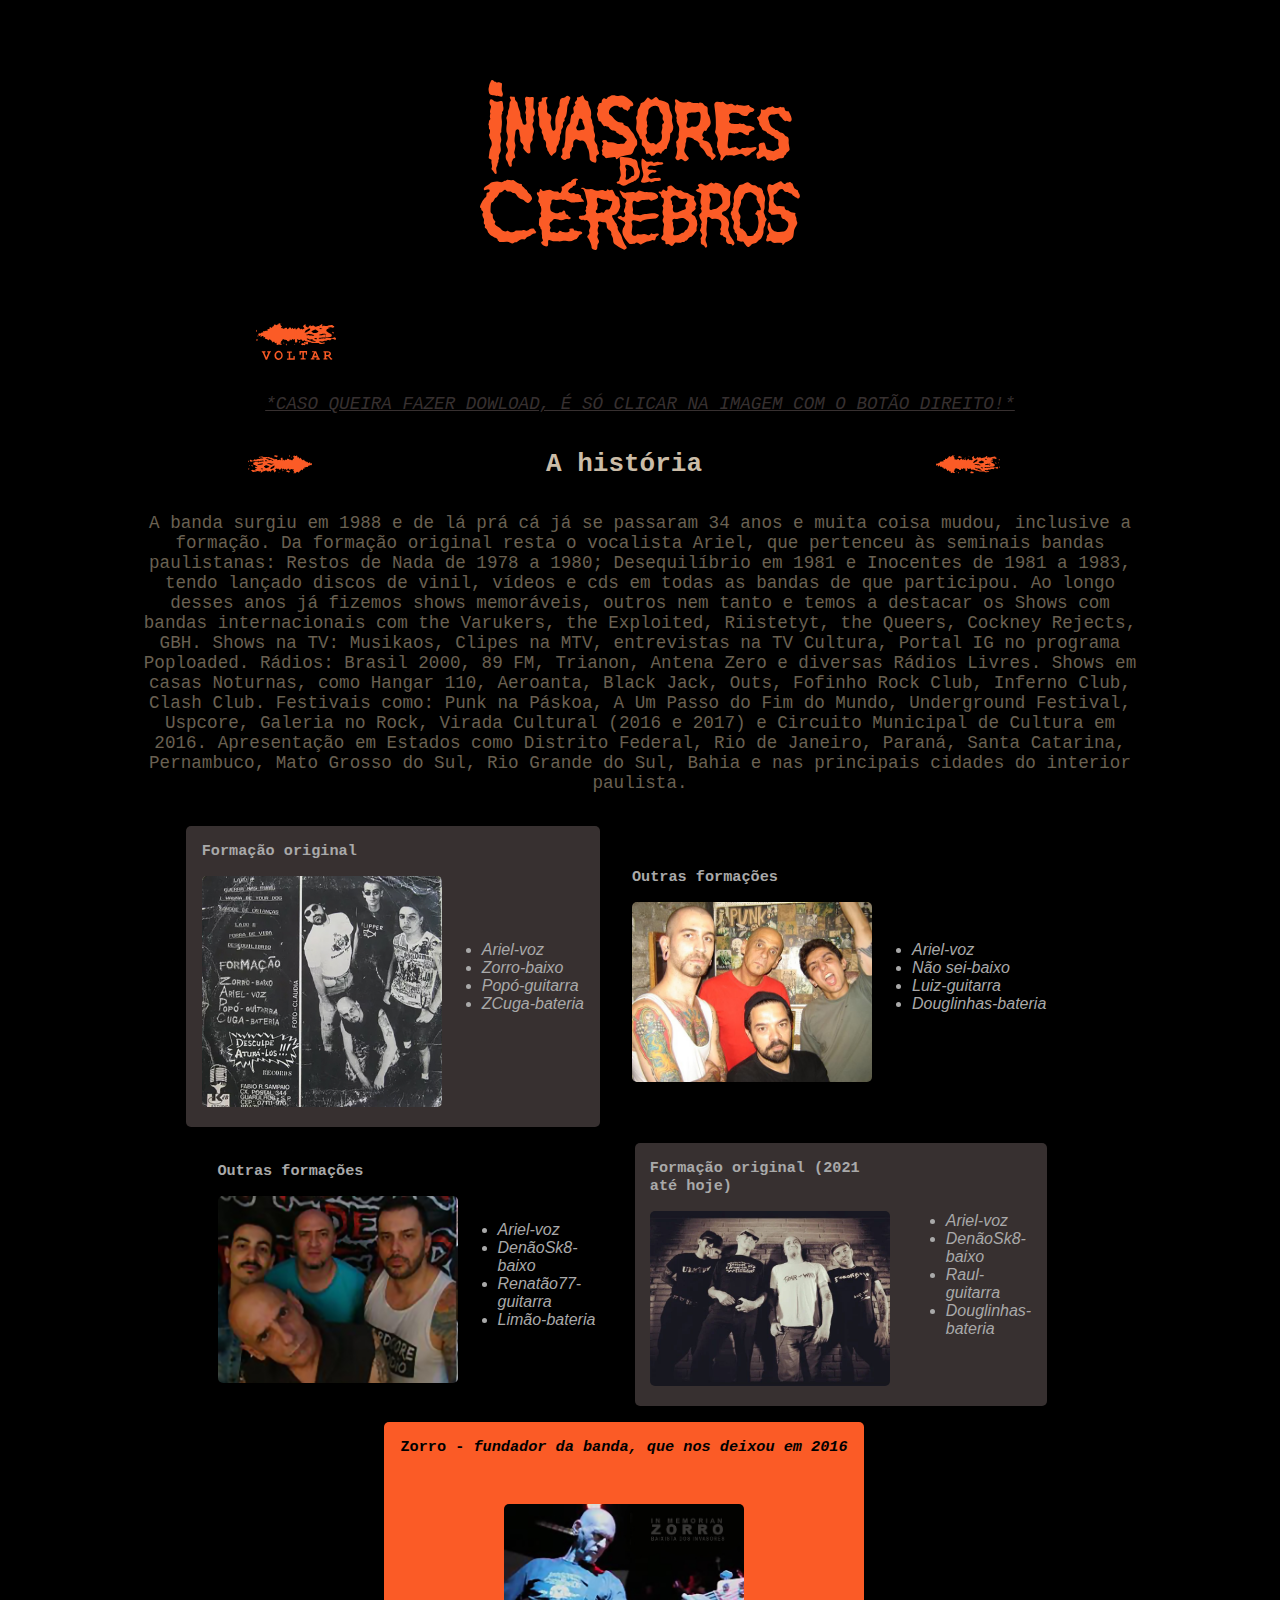
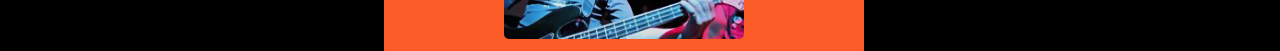
<file: abanda.html>
<!DOCTYPE html>
<html lang='pt-BR'>

  <head>
    <!-- Metas -->
    <meta charset='UTF-8' />
    <meta http-equiv='X-UA-Compatible' content='IE=edge' />
    <meta name='viewport' content='width=device-width, initial-scale=1.0' />
    <meta name='author' content='Denis Marsola' />
    <meta name='description' content='' />
    <meta name='keywords' content='' />
    <meta property='og:description' content='' />
    <meta property='og:image' content='' />
    <meta property='og:title' content='' />
    <meta property='og:type' content='' />
    <meta property='og:url' content='' />
    <!-- CSS -->
    <link rel="stylesheet" href="./style3.css">
    <!-- Favicon -->
    <link rel='icon' type='image/svg+xml' href='./img/caveira-cacete.svg' />
    <!-- Title -->
    <title>Invasores de Cérebros - A Banda</title>
  </head>

  <body>
    <div class="inicio">
      <a href="./index.html"> <img  src="./img/logos/Logo_Invasores-header-darkgrey.svg" alt="logo invasores"></a>
    </div>

    <div class="setavoltar">
      <a href="./index.html"> <img src="./img/setadoidavoltar1.svg" alt="voltar menu"></a>
    </div>

    <!-- MAIN -->
    <main>
      <p class="caso">*CASO QUEIRA FAZER DOWLOAD, É SÓ CLICAR NA IMAGEM COM O BOTÃO DIREITO!*</p>
      
      <div class="a-historia" aria-label="primario">
        <img class="setadoida-abanda" src="./img/pltformas/setadoida2.svg" alt="">
        <h1 aria-labelledby="primario" class="a-historiap">A história</h1>
        <img class="setadoida-abanda" src="./img/pltformas/setadoida.svg" alt="">
      </div>
    
      <p class="paragrafo">A banda surgiu em 1988 e de lá prá cá já se passaram 34 anos e muita coisa mudou, inclusive a formação.
      Da formação original resta o vocalista Ariel, que pertenceu às seminais bandas paulistanas: Restos de Nada de 1978 a 1980; Desequilíbrio em 1981 e Inocentes de 1981 a 1983, tendo lançado discos de vinil, vídeos e cds em todas as bandas de que participou.
      Ao longo desses anos já fizemos shows memoráveis, outros nem tanto e temos a destacar os Shows com bandas internacionais com the Varukers, the Exploited, Riistetyt, the Queers, Cockney Rejects, GBH. Shows na TV: Musikaos, Clipes na MTV, entrevistas na TV Cultura, Portal IG no programa Poploaded. Rádios: Brasil 2000, 89 FM, Trianon, Antena Zero e diversas Rádios Livres. Shows em casas Noturnas, como Hangar 110, Aeroanta, Black Jack, Outs, Fofinho Rock Club, Inferno Club, Clash Club.
      Festivais como: Punk na Páskoa, A Um Passo do Fim do Mundo, Underground Festival, Uspcore, Galeria no Rock, Virada Cultural (2016 e 2017) e Circuito Municipal de Cultura em 2016. Apresentação em Estados como Distrito Federal, Rio de Janeiro, Paraná, Santa Catarina, Pernambuco, Mato Grosso do Sul, Rio Grande do Sul, Bahia e nas principais cidades do interior paulista.</p>
      
      <article class="original" aria-labelledby="história">
        <div class="listasoriginal">
          <div>
            <h3>Formação original</h3>
            <img src="./img/historia/1.jpg" alt="formção original">
          </div>

          <div>
            <ul>
              <li>Ariel-voz</li>
              <li>Zorro-baixo</li>
              <li>Popó-guitarra</li>
              <li>ZCuga-bateria</li> 
            </ul>
          </div>
        </div>

        <div class="listasooutras2">
          <div>
            <h3>Outras formações</h3>
            <img src="./img/historia/2.jpg" alt="outras formações">
          </div>

          <div>
            <ul >
            <li>Ariel-voz</li>
            <li>Não sei-baixo</li>
            <li>Luiz-guitarra</li>
            <li>Douglinhas-bateria</li> 
            </ul>
          </div>
        </div>

        <div class="listasooutras3">
          <div>
            <h3>Outras formações</h3>
            <img src="./img/historia/3.jpg" alt="outras formações">
          </div>

          <div>
            <ul>
              <li>Ariel-voz</li>
              <li>DenãoSk8-baixo</li>
              <li>Renatão77-guitarra</li>
              <li>Limão-bateria</li> 
            </ul>
          </div>
        </div>

        <div class="listasooutras4">
          <div>
            <h3>Formação original (2021 até hoje)</h3>
            <img src="./img/historia/4.jpeg" alt="formação original (2021 até hoje)">
          </div>

          <div>
            <ul>
              <li>Ariel-voz</li>
              <li>DenãoSk8-baixo</li>
              <li>Raul-guitarra</li>
              <li>Douglinhas-bateria</li> 
            </ul>
          </div>
        </div>

        <div>
          <div class="listasooutras5">
            <h3>Zorro - <span>fundador da banda, que nos deixou em 2016</span></h3>
            <img class="zorro" src="./img/historia/zorro.jpg" alt="zorro original">
          </div>
        </div>
      </article>
    </main>

  </body>

</html>
</file>
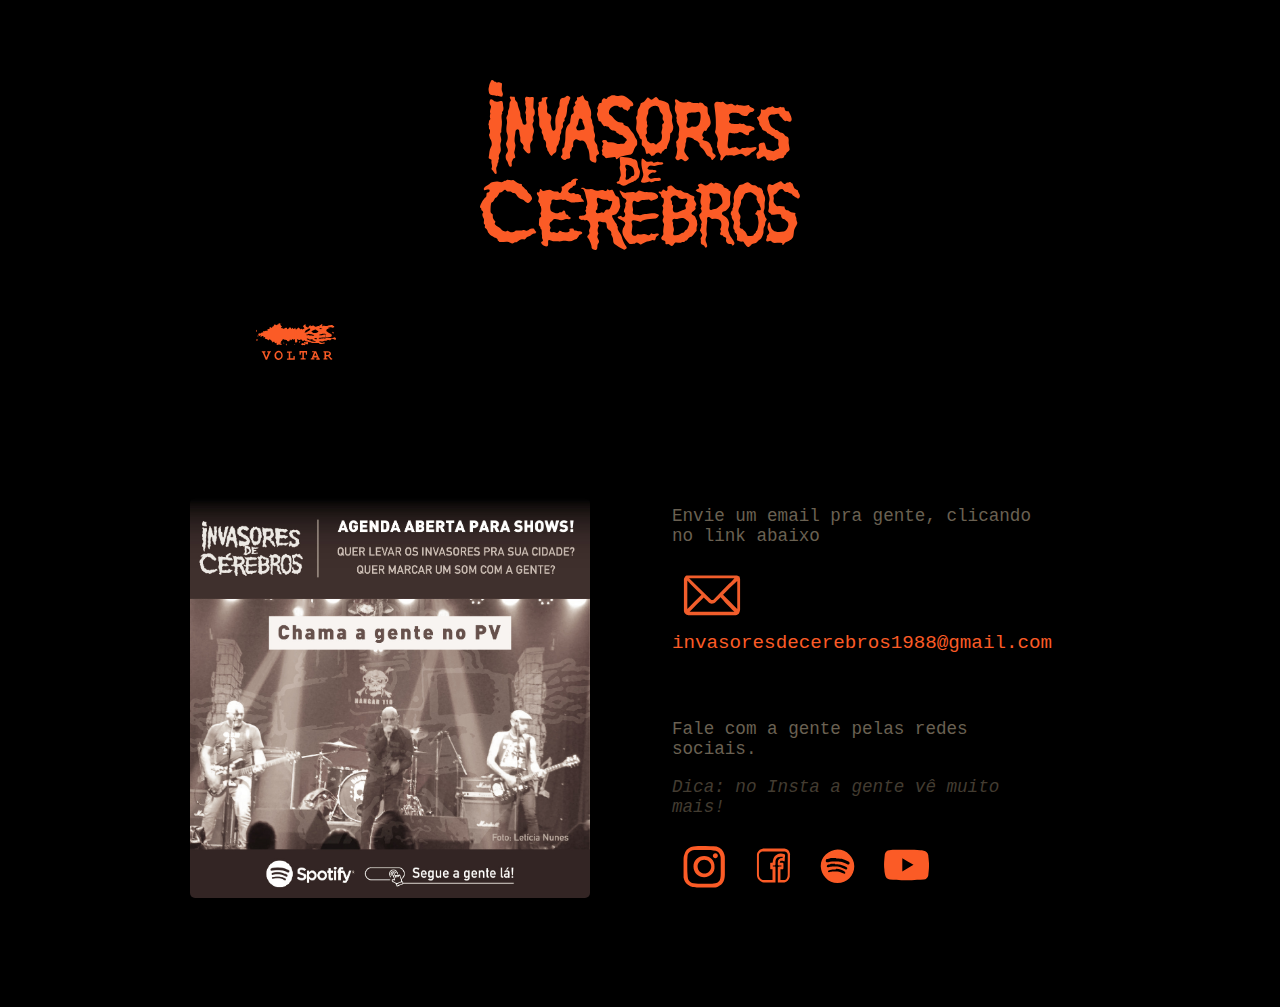
<file: contato.html>
<!DOCTYPE html>
<html lang='pt-BR'>

  <head>
    <!-- Metas -->
    <meta charset='UTF-8' />
    <meta http-equiv='X-UA-Compatible' content='IE=edge' />
    <meta name='viewport' content='width=device-width, initial-scale=1.0' />
    <meta name='author' content='Denis Marsola' />
    <meta name='description' content='' />
    <meta name='keywords' content='' />
    <meta property='og:description' content='' />
    <meta property='og:image' content='' />
    <meta property='og:title' content='' />
    <meta property='og:type' content='' />
    <meta property='og:url' content='' />
    <!-- CSS -->
    <link rel="stylesheet" href="./style6.css">
    <!-- Favicon -->
    <link rel='icon' type='image/svg+xml' href='./img/caveira-cacete.svg' />
    <!-- Title -->
    <title>Invasores de Cérebros - Contato</title>
  </head>

  <body>
    <div class="inicio">
      <a href="./index.html"> <img  src="./img/logos/Logo_Invasores-header-darkgrey.svg" alt="logo invasores"></a>
    </div>
    
    <div class="setavoltar">
      <a href="./index.html"> <img src="./img/setadoidavoltar1.svg" alt="voltar menu"></a>
    </div>

    <!-- MAIN -->
    <main class="tudo">
      <div class="agendaaberta">
        <img src="./img/agendaaberta1.jpg" alt="agenda aberta">
      </div>

      <div class="infos">
        <div class="email">
        <p>Envie um email pra gente, clicando no link abaixo</p>
        <a class="email2" href="mailto:invasoresdecerebros1988@gmail.com"> <img src="./img/footer/icon-email.svg" alt="mailto:invasoresdecerebros1988@gmail.com"></a> 
        <a href="mailto:invasoresdecerebros1988@gmail.com">invasoresdecerebros1988@gmail.com</a>
      </div>

      <div class="redessociais" >
        <!-- TODO: Colocar detalhe -->
        <span class="detalhe"></span>
        <p>Fale com a gente pelas redes sociais.</p>
        <p class="dica">Dica: no Insta a gente vê muito mais!</p>
        <div class="links">
        <a class="intaa" href="https://www.instagram.com/invasores_de_cerebros/"> <img src="./img/footer/icon-insta.svg" alt="insta"> </a>
        <a class="facee"  href="https://www.facebook.com/invasoresdecerebros"> <img src="./img/footer/icon-face.svg" alt="facebook"> </a>
        <a class="spotifyy" href="https://open.spotify.com/artist/43IJkVg4Aygy68zvn881q2"> <img src="./img/footer/icon-spotify.svg" alt="spotify"> </a>
        <a class="youtubee" href="https://www.youtube.com/@invasoresdecerebros"> <img src="./img/footer/icon-youtube.svg" alt="youtube"> </a>
      </div>
    </main>
  </body>

</html>
</file>
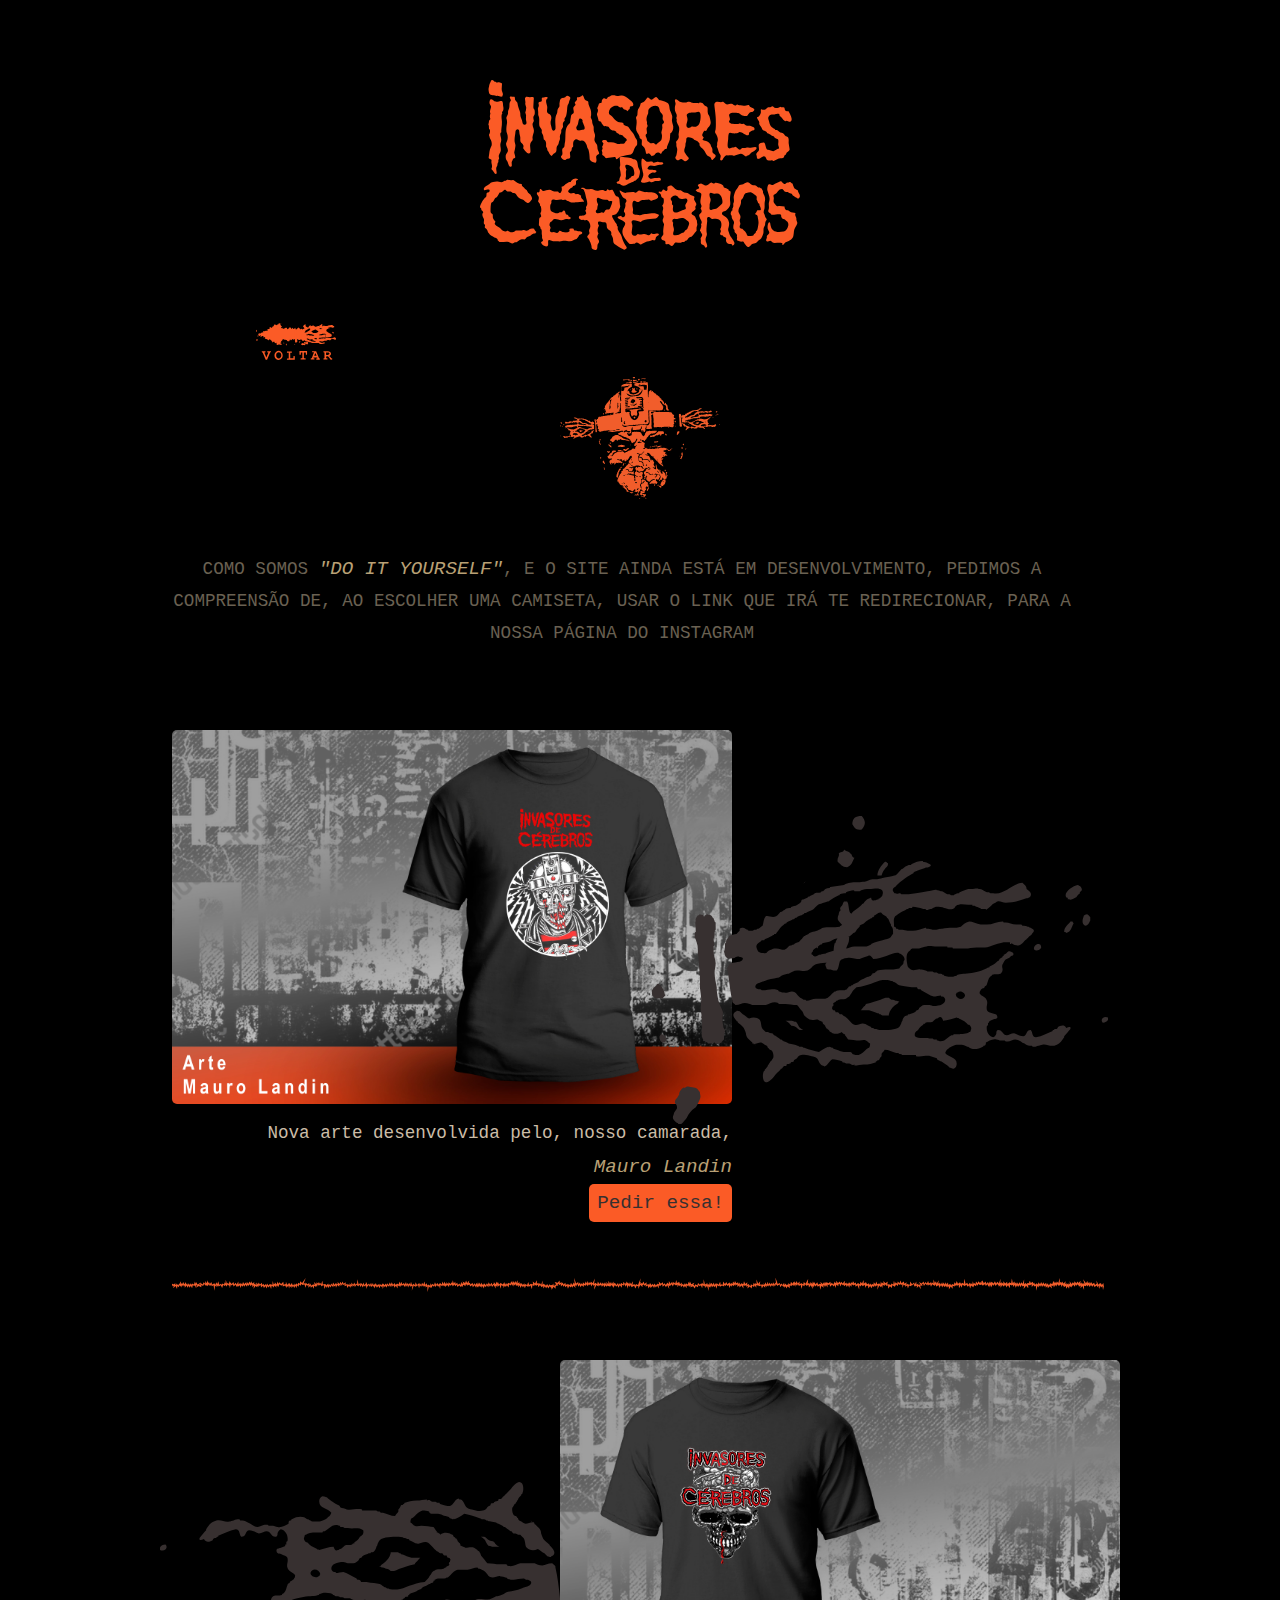
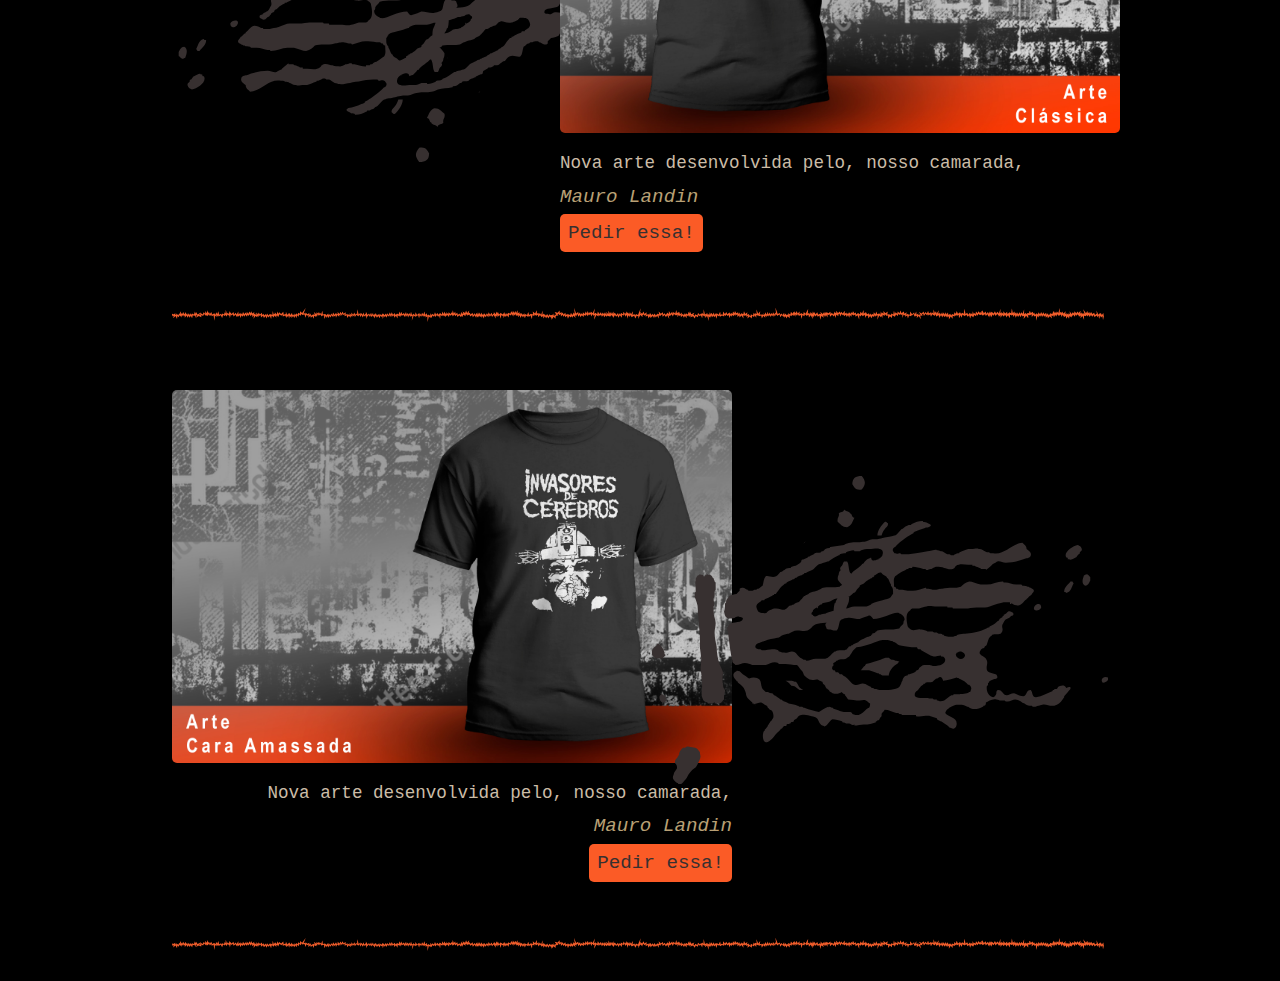
<file: merchan.html>
<!DOCTYPE html>
<html lang='pt-BR'>

  <head>
    <!-- Metas -->
    <meta charset='UTF-8' />
    <meta http-equiv='X-UA-Compatible' content='IE=edge' />
    <meta name='viewport' content='width=device-width, initial-scale=1.0' />
    <meta name='author' content='Denis Marsola' />
    <meta name='description' content='' />
    <meta name='keywords' content='' />
    <meta property='og:description' content='' />
    <meta property='og:image' content='' />
    <meta property='og:title' content='' />
    <meta property='og:type' content='' />
    <meta property='og:url' content='' />
    <!-- CSS -->
    <link rel="stylesheet" href="./style7.css">
    <!-- Favicon -->
    <link rel='icon' type='image/svg+xml' href='./img/caveira-cacete.svg' />
    <!-- Title -->
    <title>Invasores de Cérebros - Shows</title>
  </head>

  <body>
    <div class="inicio">
      <a href="./index.html"> <img  src="./img/logos/Logo_Invasores-header-darkgrey.svg" alt="logo invasores"></a>
    </div>
    <div class="setavoltar">
      <a href="./index.html"> <img src="./img/setadoidavoltar1.svg" alt="voltar menu"></a>
    </div>
    <div class="separador">
      <img src="./img/caveira-cacete.svg" alt="caveirinha choque">
    </div>
    
    <main>
      <p class="como-somos">COMO SOMOS <span>"DO IT YOURSELF"</span>, E O SITE AINDA ESTÁ EM DESENVOLVIMENTO, PEDIMOS A COMPREENSÃO DE, AO ESCOLHER UMA CAMISETA, USAR O LINK QUE IRÁ TE REDIRECIONAR, PARA A NOSSA PÁGINA DO INSTAGRAM</p>

      <article class="lista">
        <div class="camisa-leitao">
          <div class="leitao">
            <img src="./img/artes/ARTE-mauro-landin.jpg" alt="camiseta com arte de mauro landin">
            <p>Nova arte desenvolvida pelo, nosso camarada,</p>
            <p><span>Mauro Landin </span></p>
            <a class="pedir" href="./"> Pedir essa!</a>
          </div>

          <div class="choque-cacete">
            <img src="./img/choque-cacete.svg" alt="">
          </div>
        </div> 

        <img class="traco" src="./img/traco.svg" alt="traço separador">

        <div class="camisa-leitao2">
          <div class="choque-cacete2">
            <img src="./img/choque-cacete-virado.svg" alt="">
          </div>

          <div class="leitao2">
            <img src="./img/artes/ARTE-classica.jpg" alt="camiseta com arte de mauro landin">
            <p>Nova arte desenvolvida pelo, nosso camarada,</p>
            <p><span>Mauro Landin</span></p>
            <a class="pedir" href="./"> Pedir essa!</a>
          </div>
        </div>
        
        <img class="traco" src="./img/traco.svg" alt="traço separador">

        <div class="camisa-leitao">
          <div class="leitao">
            <img src="./img/artes/ARTE-CARA-AMASSADA.jpg" alt="camiseta com arte de mauro landin">
            <p>Nova arte desenvolvida pelo, nosso camarada,</p>
            <p><span>Mauro Landin </span></p>
            <a class="pedir" href="./"> Pedir essa!</a>
          </div>

          <div class="choque-cacete">
            <img src="./img/choque-cacete.svg" alt="">
          </div>
        </div> 
        
        <img class="traco" src="./img/traco.svg" alt="traço separador">
      </article>
    </main>

  </body>

</html>
</file>
<file: style3.css>
body {
  background-color: black;
  margin: 0rem;
  padding: 0rem;
  gap: 0rem;
  font-family:monospace  ;
  display: grid;
  justify-items: center;
  }
  img{
  border-radius: 5px;
  }
  a {
  text-decoration: none;
  color: #fb5b26;
  font-size: 1.2rem;
  }
  
  h1 {
  color: rgb(203, 188, 167);
  }
  h3{
  margin: 0rem;
  }
  p{
  color: rgb(106, 97, 82);
  font-size: 1.1rem;
  font-style: normal;}

  .inicio {
   width: 20rem;
    margin-top: 5rem;
    padding: 0rem 0rem 2.5rem 0rem ;
    }
  .setadoida-abanda {
  max-width: 4rem;
  }    
  .caso {
  text-align: center;
  color: #373030;
  text-decoration: underline;
  font-style: italic;
  }
  
  .a-historia { 
  display: grid;
  margin-top: 1rem;
  grid-template-columns: 1fr 1fr 1fr;
  align-items: center;
  justify-items: center;
  gap: 1rem 2rem;
  max-width: 1000px;
  margin-bottom: 0rem;
  }
  .a-historiap {
  max-width: 200px;
  }
  .original img{
  width: 15rem;
  }
  .original h3{
  margin-bottom: 1rem;
  }
  .original li{
    font-family: Arial, Helvetica, sans-serif;
  font-style: oblique;
  color: darkgrey;
  }
  .original {
  max-width: 1000px;
  display: flex;
  flex-wrap: wrap;
  align-items: center;
  justify-content: center;
  gap: 1rem;
  }
  .listasoriginal {
  color: darkgrey;
  display: flex;
  justify-content: center;
  align-items: center;
  grid-template-columns: 1fr 1fr;
  gap: 0rem;
  padding: 1rem;
  background-color:#373030;
  max-width: 450px;
  border-radius: 5px;
  }
  .listasooutras2 {
    color: darkgray;
    display: flex;
    justify-content: center;
    align-items: center;
    grid-template-columns: 1fr 1fr;
    gap: 0rem;
    padding: 1rem;
    background-color:black;
    max-width: 450px;
    border-radius: 5px;
    }
  .listasooutras3 {
    color: darkgray;      
    display: flex;
    justify-content: center;
    align-items: center;
    grid-template-columns: 1fr 1fr;
    gap: 0rem;
    padding: 1rem;
    background-color:black;
    max-width: 385px;
    border-radius: 5px;
    }
  .listasooutras4 {
    color:darkgray ;
    display: flex;
    justify-content: center;
    align-items: center;
    grid-template-columns: 1fr 1fr;
    gap: 1rem;
    padding: 1rem;
    background-color:#373030;
    max-width: 380px;
    border-radius: 5px;
    }
    
.listasooutras5 {
      color: black;
      display:grid;
      grid-template-columns: center;
      justify-items: center;
      align-content: center;
      text-align: center;
      gap: 2rem;
      padding: 1rem;
      background-color:#fb5b26;
      max-width: 1000px;
      border-radius: 5px;
      }
.setavoltar {
  padding:0.7rem 2rem;
  max-width: 5rem;
  margin-left: 14rem;
  display: inline;
  align-items: center;
  justify-self: left;
  width: 5rem;
  margin-top: 1rem;
     }
.setavoltar:hover{
background-color: #373030;
padding:0.7rem 2rem;
border-radius: 5px;

}
.paragrafo {
display: block;
margin-top: 0rem;
margin-left: auto;
margin-right: auto;
text-align:center;
max-width: 1000px;
padding: 1rem;
}
      
 .zorro {
      width: 50rem;
      }
      span{
      font-style: oblique;
      }
</file>
<file: style6.css>
body {
  background-color: black;
  margin: 0rem;
  padding: 0rem;
  gap: 0rem;
  font-family:monospace  ;
  display: grid;
  justify-items: center;
  }
  img{
  border-radius: 5px;
  }
  a {
  text-decoration: none;
  color: #fb5b26;
  font-size: 1.2rem;
  }
  
  h1 {
  color: rgb(203, 188, 167);
  }
  p{
    color: rgb(106, 97, 82);
    font-size: 1.1rem;
    font-style: normal;
  }
  .inicio {
    display: block;
    width: 20rem;
    margin-top: 5rem;
    padding: 0rem 0rem 2.5rem 0rem ;
    }
    .setavoltar {
      padding:0.7rem 2rem;
      max-width: 5rem;
      margin-left: 14rem;
      display: inline;
      align-items: center;
      justify-self: left;
      width: 5rem;
      margin-top: 1rem;
         }
    .setavoltar:hover{
    background-color: #373030;
    padding:0.7rem 2rem;
    border-radius: 5px;
    }
  .tudo {
    
    padding: 5rem;
    gap: 0rem;
    display: grid;
    grid-template-columns: 1fr 1fr;
    align-items: start;
    justify-items: start;
    max-width: 900px;
  }
  .agendaaberta img{
  max-width: 25rem;
  margin-top: 2.6rem;
  }
  .infos {
  display: block;
  block-size: auto;
  justify-content: end;
  }
  .email {
  padding: 2rem;
  margin-bottom: -1rem;
  }
 .email2 {
  gap: 0rem;
  display: inline;
  vertical-align: middle;
  }
  .email img {
  width: 5rem;
  }.email:hover img{
  background-color: rgb(35, 30, 30) ;
  padding: 0.5rem;
  }
  .redessociais{
    margin-top: 0-1rem;
  padding: 2rem;
  }
  .links {

  justify-items: center;
  }
  .links img{
    display: inline;
    vertical-align: middle;
    gap: 7rem;
  }
  .dica {
  font-style: oblique;
  color: rgb(67, 60, 49);
  }
  .intaa img{
    width: 4rem;
  }
  .youtubee  img{
    width: 4rem;
  }
  .spotifyy img{
    width: 3.2rem;
  }
  .facee img{
    width: 3.3rem;
  }
  
  .facee:hover {
    padding: 1.3rem 0.2rem 1.5rem 0.9rem;
    background-color: rgb(35, 30, 30);
    border-radius: 5px;
}
  .spotifyy:hover {
    padding: 1.3rem 0.2rem 1.5rem 0.9rem;
    background-color:rgb(35, 30, 30);
    border-radius: 5px;
}
  .youtubee:hover {
    padding: 1.3rem 0.9rem 1.5rem 0.9rem;
    background-color:rgb(35, 30, 30);
    border-radius: 5px;
  }
  .intaa:hover {
    padding: 1.3rem 0rem 1.6rem 0.7rem;
    background-color:rgb(35, 30, 30);
    border-radius: 5px;
  }
</file>
<file: style7.css>
body {
  background-color: black;
  margin: 0rem;
  padding: 0rem;
  gap: 0rem;
  font-family:monospace  ;
  display: grid;
  justify-items: center;
  }
  img{
  border-radius: 5px;
  }
  a {
  text-decoration: none;
  color: #fb5b26;
  font-size: 1.2rem;
  }
  
  h1 {
  color: rgb(203, 188, 167);
  }
  p{
    color: rgb(106, 97, 82);
    font-size: 1.1rem;
    font-style: normal;
  }
  .inicio {
    display: block;
    width: 20rem;
    margin-top: 5rem;
    padding: 0rem 0rem 2.5rem 0rem ;
    }
    .setavoltar {
      padding:0.7rem 2rem;
      max-width: 5rem;
      margin-left: 14rem;
      display: inline;
      align-items: center;
      justify-self: left;
      width: 5rem;
      margin-top: 1rem;
         }
    .setavoltar:hover{
    background-color: #373030;
    padding:0.7rem 2rem;
    border-radius: 5px;
    }
    span {
      font-size: 1.2rem;
    font-style: italic;
    color: rgb(185, 160, 117);
    }
    .como-somos {
    text-align: center;
    padding: 2rem;
    line-height: 2rem;
    max-width: 900px;
    }
    .detalhe span{
    width: 50px;
    height: 2px;
    color: #fb5b26;
    }
    .leitao img{
    max-width: 35rem;
    }
    .leitao {
    display: flexbox;
    text-align: end;
    justify-self: end;
    }
    .leitao  p{
    border-radius: 5px;
    color:  rgb(203, 188, 167);
    font-size: 1.1rem;
    line-height: 1rem;
    font-style: normal;
    }
    .mauro p{
    font-style:oblique;
    }
    .separador {
    width: 10rem;
  }
  .camisa-leitao {
    gap: -5rem;
  display: grid;
  grid-template-columns: 1fr 1fr;
  align-items:center;
  justify-content: center;
padding: 2rem;  
}
  .pedir{
  padding: 0.5rem;
  background-color: #fb5b26;
  color: #373030;
  border-radius: 5px;
  }
  .choque-cacete {
  max-width: 30rem;
  margin-left: -5rem;
  }
  .leitao2 img{
    max-width: 35rem;
    display: flexbox;
    text-align: end;
    justify-self: end;
    }
  .leitao2  p{
    border-radius: 5px;
    color:  rgb(203, 188, 167);
    font-size: 1.1rem;
    line-height: 1rem;
    font-style: normal;
    }
    .choque-cacete2 {
    width: 30rem;
    margin-right: -5rem;
      }
   .camisa-leitao2 {
    gap: -5rem;
    display: grid;
    grid-template-columns: 1fr 1fr;
    align-items:center;
    justify-content: center;
    padding: 2rem;
    }
    .lista {
      display: block;
      align-content: center;
    max-width: 1000px;
    }
    .traco {
    padding: 2rem;
    }
</file>
